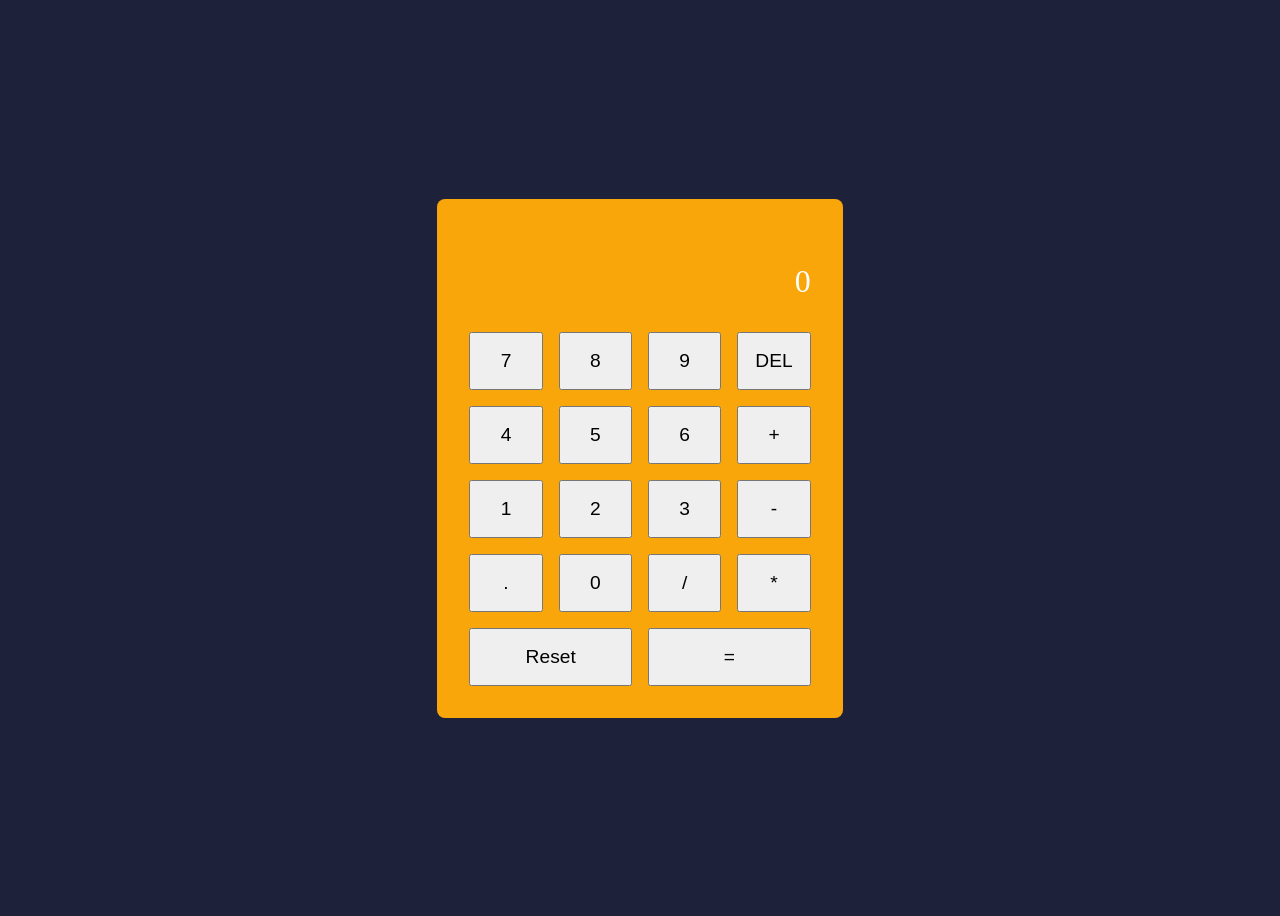
<file: index.html>
<!DOCTYPE html>
<html lang="en">
<head>
    <meta charset="UTF-8">
    <meta name="viewport" content="width=device-width, initial-scale=1.0">
    <title>Calculadora JS</title>
    <link rel="stylesheet" href="./styles.css">
</head>
<body>
    <section class="calculadora">
        <p id="display">0</p>

        <section class="botones">
            <button>7</button>
            <button>8</button>
            <button>9</button>
            <button class="operador">DEL</button>

            <button>4</button>
            <button>5</button>
            <button>6</button>
            <button class="operador">+</button>

            <button>1</button>
            <button>2</button>
            <button>3</button>
            <button class="operador">-</button>

            <button>.</button>
            <button>0</button>
            <button class="operador">/</button>
            <button class="operador">*</button>

            <button class="reset">Reset</button>
            <button class="equal">=</button>
        </section>
    </section>

    <script src="./js/calculadora.js"></script>
</body>
</html>
</file>
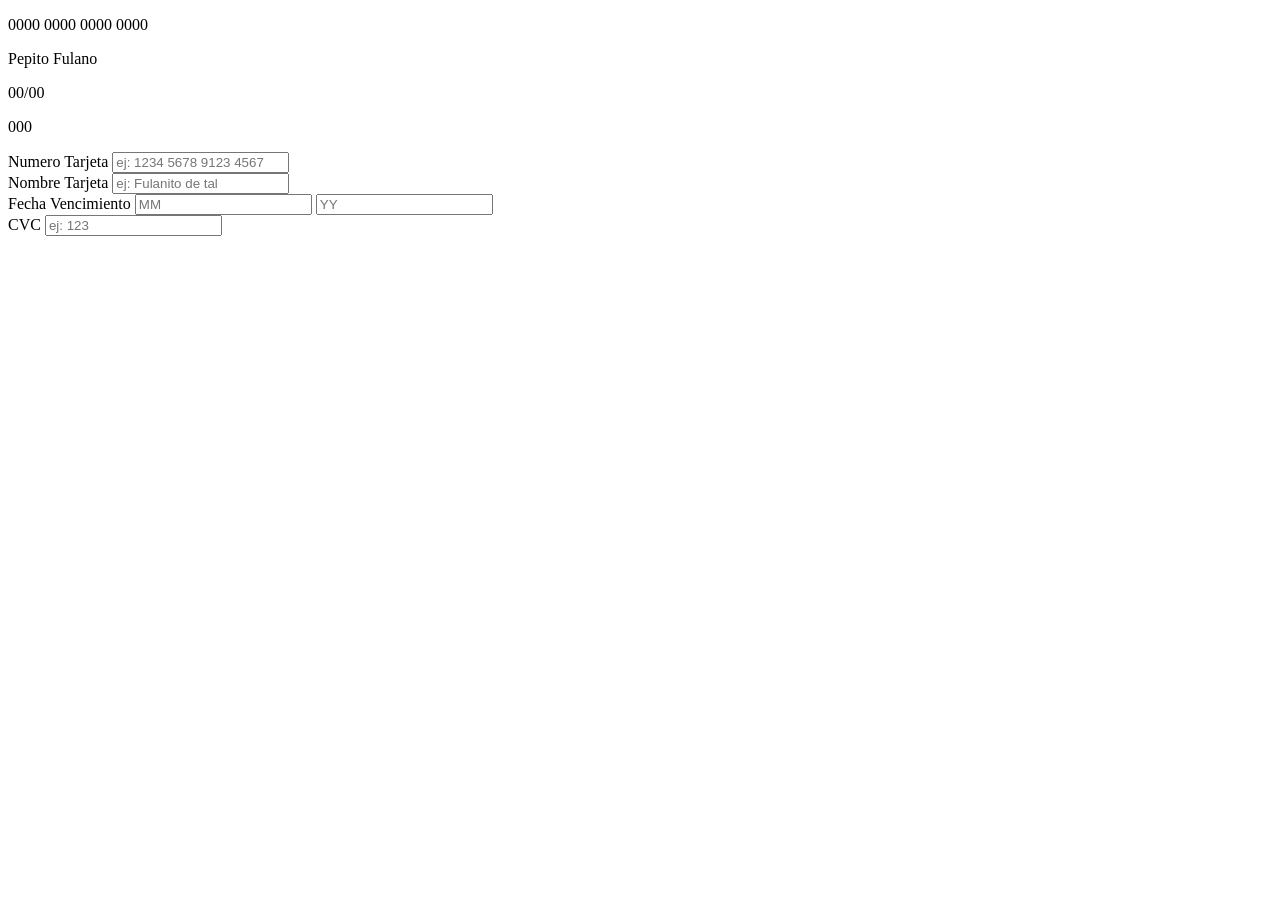
<file: proyectos/tarjeta.html>
<!DOCTYPE html>
<html lang="en">

<head>
    <meta charset="UTF-8">
    <meta name="viewport" content="width=device-width, initial-scale=1.0">
    <title>Proyecto Tarjeta</title>
</head>

<body>
    <section class="card-frontal">
        <p id="card-numero">0000 0000 0000 0000</p>
        <article class="card-info">
            <p id="card-nombre">Pepito Fulano</p>
            <p id="card-fecha">00/00</p>
            <p id="card-cvc">000</p>
        </article>
    </section>

    <form>


        <label>Numero Tarjeta</label>
        <input maxlength="16" type="text" id="numero" placeholder="ej: 1234 5678 9123 4567">
        <br>

        <label>Nombre Tarjeta</label>
        <input type="text" id="nombre" placeholder="ej: Fulanito de tal">
        <br>

        <label>Fecha Vencimiento</label>
        <input type="text" id="mes" placeholder="MM">
        <input type="text" id="anio" placeholder="YY">
        <br>
        <label>CVC</label>
        <input type="text" id="CVC" placeholder="ej: 123">
    </form>

    <script src="../js/tarjeta.js"></script>
</body>

</html>
</file>
<file: styles.css>
body{
    background-color: #1e213a;
    display: flex;
    justify-content: center;
    align-items: center;
    height: 100vh;
}

.calculadora{
    background-color: #f9a60b;
    color: #fff;
    font-size: 2rem;
    padding: 2rem;
    text-align: right;
    border-radius: 0.5rem;
}
.botones{
    display: grid;
    grid-template-columns: repeat(4,1fr);
    gap: 1rem;
}

button{
    padding: 1rem;
    font-size: 1.2rem;
    cursor: pointer;
}

.equal,.reset{
    grid-column: span 2;
}
</file>
